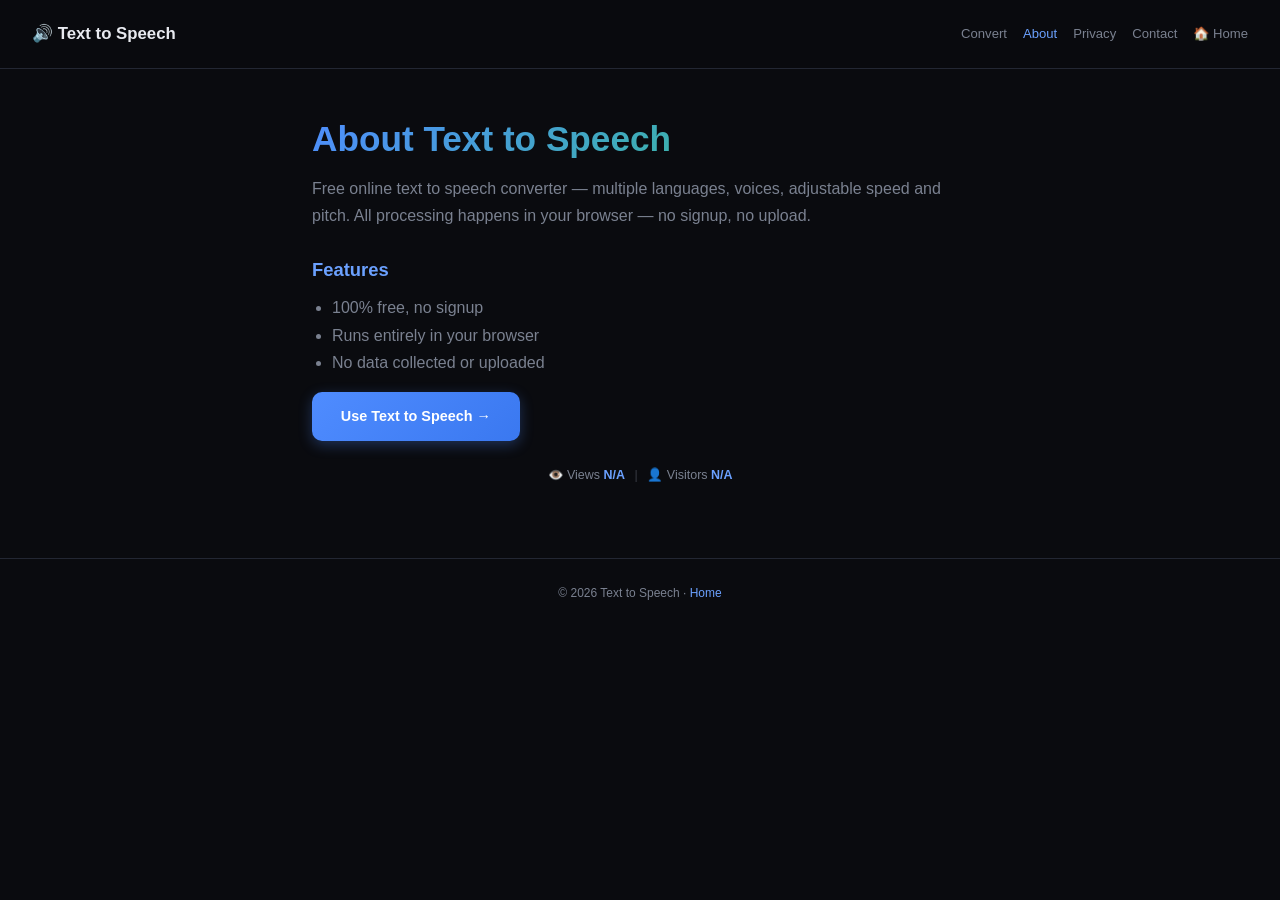
<file: about.html>
<!DOCTYPE html>
<html lang="en">
<head>
<meta charset="UTF-8"><meta name="viewport" content="width=device-width, initial-scale=1.0"><meta name="theme-color" content="#0a0b0f">
<meta name="description" content="About Text to Speech — Free online text to speech converter — multiple languages, voices, adjustable speed and pitch.">
<meta name="robots" content="index, follow"><link rel="canonical" href="https://jimmywithfiona.com/text-to-speech/about.html">
<link rel="icon" type="image/svg+xml" href="favicon.svg"><link rel="apple-touch-icon" href="apple-touch-icon.png">
<link rel="preconnect" href="https://pagead2.googlesyndication.com"><link rel="dns-prefetch" href="https://pagead2.googlesyndication.com"><link rel="preconnect" href="https://api.counterapi.dev"><link rel="dns-prefetch" href="https://api.counterapi.dev">
<script async src="https://pagead2.googlesyndication.com/pagead/js/adsbygoogle.js?client=ca-pub-1840337371416691" crossorigin="anonymous"></script>
<meta property="og:type" content="website"><meta property="og:site_name" content="Text to Speech"><meta property="og:title" content="About Text to Speech — Free Online Tool | Info">
<meta property="og:description" content="About Text to Speech — Free online text to speech converter — multiple languages, voices, adjustable speed and pitch.">
<meta property="og:url" content="https://jimmywithfiona.com/text-to-speech/about.html"><meta property="og:image" content="https://jimmywithfiona.com/text-to-speech/og.png"><meta property="og:locale" content="en_US">
<meta name="twitter:card" content="summary_large_image"><meta name="twitter:title" content="About Text to Speech — Free Online Tool | Info"><meta name="twitter:image" content="https://jimmywithfiona.com/text-to-speech/og.png">
<title>About Text to Speech — Free Online Tool | Info</title><link rel="stylesheet" href="css/style.css">
<script type="application/ld+json">{"@context":"https://schema.org","@type":"BreadcrumbList","itemListElement":[{"@type":"ListItem","position":1,"name":"Home","item":"https://jimmywithfiona.com/"},{"@type":"ListItem","position":2,"name":"Text to Speech","item":"https://jimmywithfiona.com/text-to-speech/"},{"@type":"ListItem","position":3,"name":"About","item":"https://jimmywithfiona.com/text-to-speech/about.html"}]}</script>
</head>
<body>
<nav class="navbar"><a class="brand" href="/text-to-speech/">🔊 Text to Speech</a><div class="nav-links"><a href="/text-to-speech/">Convert</a><a href="about.html" class="active">About</a><a href="privacy.html">Privacy</a><a href="contact.html">Contact</a><a href="/">🏠 Home</a></div></nav>
<main style="max-width:720px;">
<ins class="adsbygoogle" style="display:block" data-ad-client="ca-pub-1840337371416691" data-ad-slot="5549785669" data-ad-format="auto" data-full-width-responsive="true"></ins>
<script>(adsbygoogle = window.adsbygoogle || []).push({});</script>
<h1>About Text to Speech</h1>
<p style="color:var(--dim);">Free online text to speech converter — multiple languages, voices, adjustable speed and pitch. All processing happens in your browser — no signup, no upload.</p>
<h2>Features</h2>
<ul style="color:var(--dim);margin-left:1.25rem;"><li>100% free, no signup</li><li>Runs entirely in your browser</li><li>No data collected or uploaded</li></ul>
<a class="btn" href="/text-to-speech/" style="text-decoration:none;display:inline-block;margin-top:1rem;">Use Text to Speech →</a>
<div class="stats-footer">👁️ Views <strong id="pv">-</strong><span class="stat-divider">|</span>👤 Visitors <strong id="uv">-</strong></div>
</main>
<footer><p>© 2026 Text to Speech · <a href="/">Home</a></p></footer>
<script src="js/counter.js" defer></script>
<!-- I18N-FULL -->
<script>
(function(){
var lang=(navigator.language||navigator.userLanguage||'en').toLowerCase();
if(!lang.startsWith('zh'))return;
var ZH={"🔊 Text to Speech":"🔊 文字转语音","Convert":"转换","About":"关于","Privacy":"隐私","Contact":"联系","🏠 Home":"🏠 首页","About Text to Speech":"关于文字转语音","Free online text to speech converter — multiple languages, voices, adjustable speed and pitch. All processing happens in your browser — no signup, no upload.":"免费的在线文字转语音转换器 — 支持多种语言、语音、可调节速度和音调。所有处理均在浏览器中完成 — 无需注册、无需上传。","Features":"功能特点","100% free, no signup":"100%免费，无需注册","Runs entirely in your browser":"完全在浏览器中运行","No data collected or uploaded":"不收集或上传数据","Use Text to Speech →":"使用文字转语音 →","👁️ Views":"👁️ 浏览量","👤 Visitors":"👤 访客数","© 2026 Text to Speech ·":"© 2026 文字转语音 ·","Home":"首页"};
function walk(node){
if(node.nodeType===3){
var t=node.textContent,k=t.trim();
if(k&&ZH[k]){node.textContent=t.replace(k,ZH[k])}
}else if(node.nodeType===1&&node.tagName!=='SCRIPT'&&node.tagName!=='STYLE'&&node.tagName!=='NOSCRIPT'){
if(node.childNodes.length>1){
var full=node.textContent.trim();
if(ZH[full]){node.textContent=ZH[full];return}
}
for(var i=0;i<node.childNodes.length;i++){walk(node.childNodes[i])}
}
}
walk(document.body);
document.documentElement.lang='zh-CN';
var mo=new MutationObserver(function(muts){
muts.forEach(function(m){
if(m.type==='childList'){m.addedNodes.forEach(function(n){walk(n)})}
else if(m.type==='characterData'){walk(m.target)}
});
});
mo.observe(document.body,{childList:true,subtree:true,characterData:true});
})();
</script>
<!-- /I18N-FULL -->
</body>
</html>
</file>
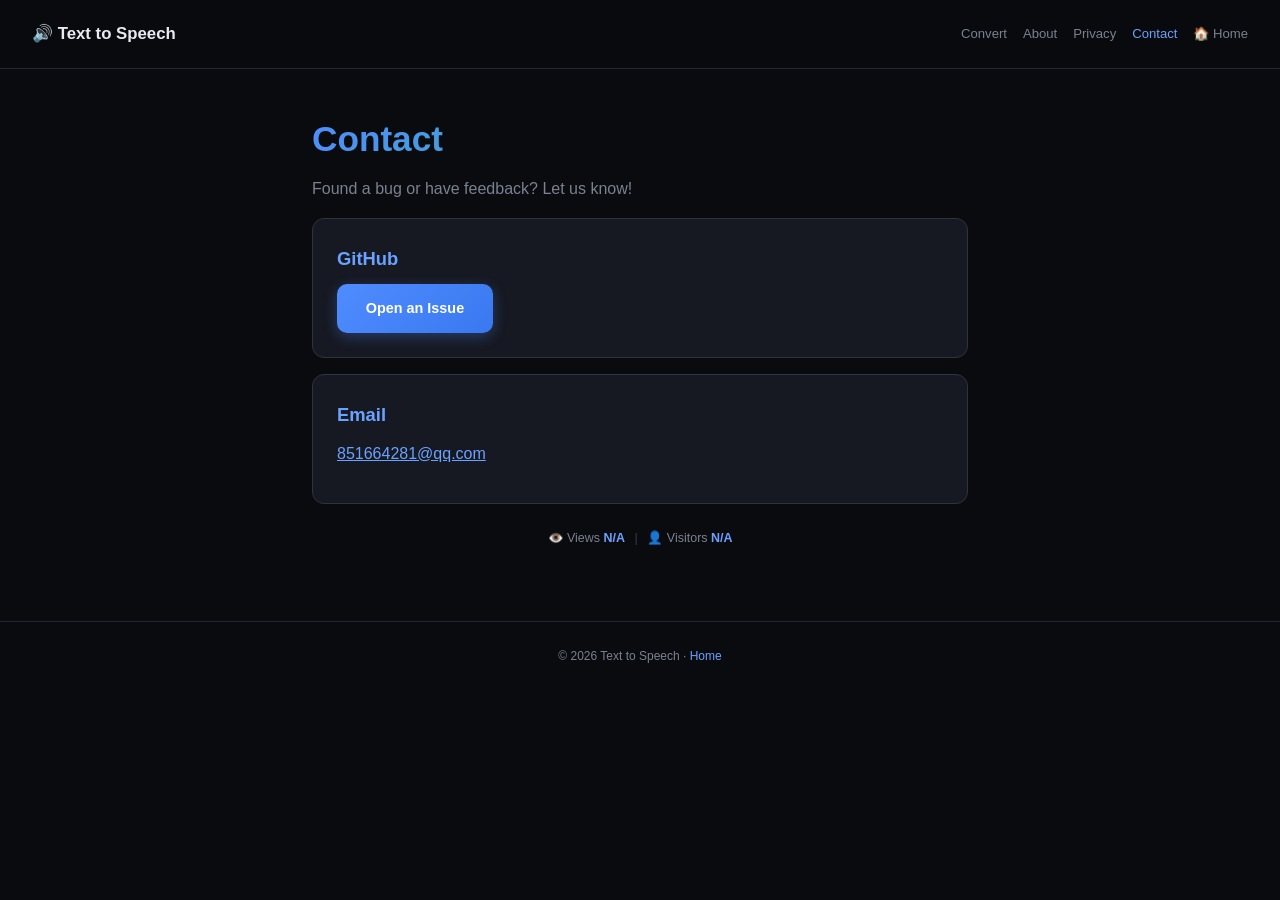
<file: contact.html>
<!DOCTYPE html>
<html lang="en">
<head>
<meta charset="UTF-8"><meta name="viewport" content="width=device-width, initial-scale=1.0"><meta name="theme-color" content="#0a0b0f">
<meta name="description" content="Contact Text to Speech — send feedback or report issues.">
<meta name="robots" content="index, follow"><link rel="canonical" href="https://jimmywithfiona.com/text-to-speech/contact.html">
<link rel="icon" type="image/svg+xml" href="favicon.svg"><link rel="apple-touch-icon" href="apple-touch-icon.png">
<link rel="preconnect" href="https://pagead2.googlesyndication.com"><link rel="dns-prefetch" href="https://pagead2.googlesyndication.com"><link rel="preconnect" href="https://api.counterapi.dev"><link rel="dns-prefetch" href="https://api.counterapi.dev">
<script async src="https://pagead2.googlesyndication.com/pagead/js/adsbygoogle.js?client=ca-pub-1840337371416691" crossorigin="anonymous"></script>
<meta property="og:type" content="website"><meta property="og:site_name" content="Text to Speech"><meta property="og:title" content="Contact Text to Speech — Feedback &amp; Support">
<meta property="og:description" content="Contact Text to Speech — send feedback or report issues.">
<meta property="og:url" content="https://jimmywithfiona.com/text-to-speech/contact.html"><meta property="og:image" content="https://jimmywithfiona.com/text-to-speech/og.png"><meta property="og:locale" content="en_US">
<meta name="twitter:card" content="summary_large_image"><meta name="twitter:title" content="Contact Text to Speech — Feedback &amp; Support"><meta name="twitter:image" content="https://jimmywithfiona.com/text-to-speech/og.png">
<title>Contact Text to Speech — Feedback &amp; Support</title><link rel="stylesheet" href="css/style.css">
<script type="application/ld+json">{"@context":"https://schema.org","@type":"BreadcrumbList","itemListElement":[{"@type":"ListItem","position":1,"name":"Home","item":"https://jimmywithfiona.com/"},{"@type":"ListItem","position":2,"name":"Text to Speech","item":"https://jimmywithfiona.com/text-to-speech/"},{"@type":"ListItem","position":3,"name":"Contact","item":"https://jimmywithfiona.com/text-to-speech/contact.html"}]}</script>
</head>
<body>
<nav class="navbar"><a class="brand" href="/text-to-speech/">🔊 Text to Speech</a><div class="nav-links"><a href="/text-to-speech/">Convert</a><a href="about.html">About</a><a href="privacy.html">Privacy</a><a href="contact.html" class="active">Contact</a><a href="/">🏠 Home</a></div></nav>
<main style="max-width:720px;">
<ins class="adsbygoogle" style="display:block" data-ad-client="ca-pub-1840337371416691" data-ad-slot="5549785669" data-ad-format="auto" data-full-width-responsive="true"></ins>
<script>(adsbygoogle = window.adsbygoogle || []).push({});</script>
<h1>Contact</h1>
<p style="color:var(--dim);">Found a bug or have feedback? Let us know!</p>
<div style="background:var(--card);border:1px solid var(--border2);border-radius:12px;padding:1.5rem;margin-top:1rem;"><h2 style="margin-top:0;color:var(--hover)">GitHub</h2><a class="btn" href="https://github.com/JimmyLLLL" target="_blank" rel="noopener" style="text-decoration:none;display:inline-block;">Open an Issue</a></div>
<div style="background:var(--card);border:1px solid var(--border2);border-radius:12px;padding:1.5rem;margin-top:1rem;"><h2 style="margin-top:0;color:var(--hover)">Email</h2><p><a href="mailto:851664281@qq.com" style="color:var(--hover);">851664281@qq.com</a></p></div>
<div class="stats-footer">👁️ Views <strong id="pv">-</strong><span class="stat-divider">|</span>👤 Visitors <strong id="uv">-</strong></div>
</main>
<footer><p>© 2026 Text to Speech · <a href="/">Home</a></p></footer>
<script src="js/counter.js" defer></script>
<!-- I18N-FULL -->
<script>
(function(){
var lang=(navigator.language||navigator.userLanguage||'en').toLowerCase();
if(!lang.startsWith('zh'))return;
var ZH={"🔊 Text to Speech":"🔊 文字转语音","Convert":"转换","About":"关于","Privacy":"隐私","Contact":"联系","🏠 Home":"🏠 首页","Found a bug or have feedback? Let us know!":"发现Bug或有反馈？请告诉我们！","Open an Issue":"提交 Issue","Email":"邮箱","👁️ Views":"👁️ 浏览量","👤 Visitors":"👤 访客数","© 2026 Text to Speech ·":"© 2026 文字转语音 ·","Home":"首页"};
function walk(node){
if(node.nodeType===3){
var t=node.textContent,k=t.trim();
if(k&&ZH[k]){node.textContent=t.replace(k,ZH[k])}
}else if(node.nodeType===1&&node.tagName!=='SCRIPT'&&node.tagName!=='STYLE'&&node.tagName!=='NOSCRIPT'){
if(node.childNodes.length>1){
var full=node.textContent.trim();
if(ZH[full]){node.textContent=ZH[full];return}
}
for(var i=0;i<node.childNodes.length;i++){walk(node.childNodes[i])}
}
}
walk(document.body);
document.documentElement.lang='zh-CN';
var mo=new MutationObserver(function(muts){
muts.forEach(function(m){
if(m.type==='childList'){m.addedNodes.forEach(function(n){walk(n)})}
else if(m.type==='characterData'){walk(m.target)}
});
});
mo.observe(document.body,{childList:true,subtree:true,characterData:true});
})();
</script>
<!-- /I18N-FULL -->
</body>
</html>
</file>
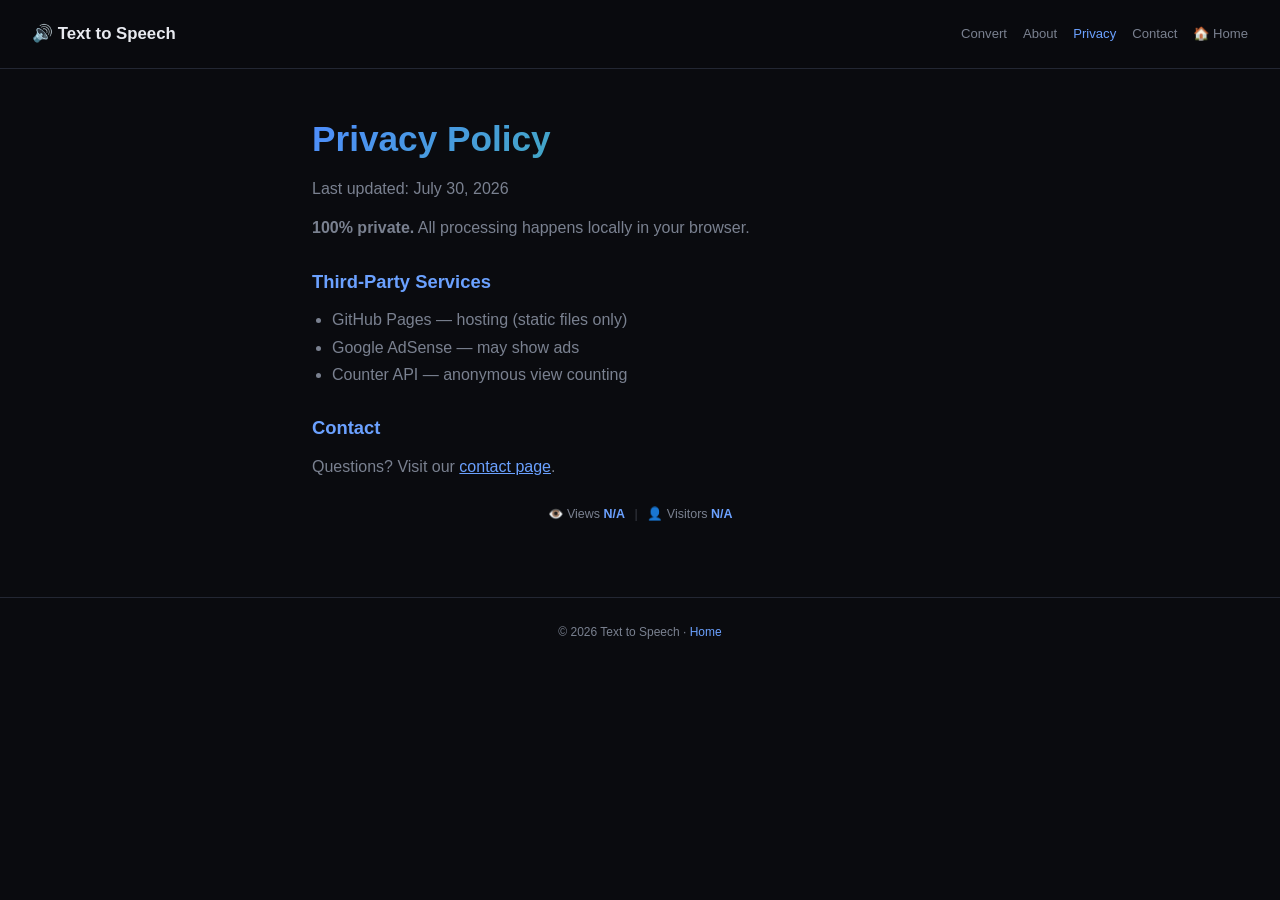
<file: privacy.html>
<!DOCTYPE html>
<html lang="en">
<head>
<meta charset="UTF-8"><meta name="viewport" content="width=device-width, initial-scale=1.0"><meta name="theme-color" content="#0a0b0f">
<meta name="description" content="Text to Speech privacy policy.">
<meta name="robots" content="index, follow"><link rel="canonical" href="https://jimmywithfiona.com/text-to-speech/privacy.html">
<link rel="icon" type="image/svg+xml" href="favicon.svg"><link rel="apple-touch-icon" href="apple-touch-icon.png">
<link rel="preconnect" href="https://pagead2.googlesyndication.com"><link rel="dns-prefetch" href="https://pagead2.googlesyndication.com"><link rel="preconnect" href="https://api.counterapi.dev"><link rel="dns-prefetch" href="https://api.counterapi.dev">
<script async src="https://pagead2.googlesyndication.com/pagead/js/adsbygoogle.js?client=ca-pub-1840337371416691" crossorigin="anonymous"></script>
<meta property="og:type" content="website"><meta property="og:site_name" content="Text to Speech"><meta property="og:title" content="Privacy Policy — Text to Speech | 100% Local">
<meta property="og:description" content="Text to Speech privacy policy.">
<meta property="og:url" content="https://jimmywithfiona.com/text-to-speech/privacy.html"><meta property="og:image" content="https://jimmywithfiona.com/text-to-speech/og.png"><meta property="og:locale" content="en_US">
<meta name="twitter:card" content="summary_large_image"><meta name="twitter:title" content="Privacy Policy — Text to Speech | 100% Local"><meta name="twitter:image" content="https://jimmywithfiona.com/text-to-speech/og.png">
<title>Privacy Policy — Text to Speech | 100% Local</title><link rel="stylesheet" href="css/style.css">
<script type="application/ld+json">{"@context":"https://schema.org","@type":"BreadcrumbList","itemListElement":[{"@type":"ListItem","position":1,"name":"Home","item":"https://jimmywithfiona.com/"},{"@type":"ListItem","position":2,"name":"Text to Speech","item":"https://jimmywithfiona.com/text-to-speech/"},{"@type":"ListItem","position":3,"name":"Privacy","item":"https://jimmywithfiona.com/text-to-speech/privacy.html"}]}</script>
</head>
<body>
<nav class="navbar"><a class="brand" href="/text-to-speech/">🔊 Text to Speech</a><div class="nav-links"><a href="/text-to-speech/">Convert</a><a href="about.html">About</a><a href="privacy.html" class="active">Privacy</a><a href="contact.html">Contact</a><a href="/">🏠 Home</a></div></nav>
<main style="max-width:720px;">
<ins class="adsbygoogle" style="display:block" data-ad-client="ca-pub-1840337371416691" data-ad-slot="5549785669" data-ad-format="auto" data-full-width-responsive="true"></ins>
<script>(adsbygoogle = window.adsbygoogle || []).push({});</script>
<h1>Privacy Policy</h1>
<p style="color:var(--dim);">Last updated: July 30, 2026</p>
<p style="color:var(--dim);"><strong>100% private.</strong> All processing happens locally in your browser.</p>
<h2>Third-Party Services</h2><ul style="color:var(--dim);margin-left:1.25rem;"><li>GitHub Pages — hosting (static files only)</li><li>Google AdSense — may show ads</li><li>Counter API — anonymous view counting</li></ul>
<h2>Contact</h2><p style="color:var(--dim);">Questions? Visit our <a href="contact.html">contact page</a>.</p>
<div class="stats-footer">👁️ Views <strong id="pv">-</strong><span class="stat-divider">|</span>👤 Visitors <strong id="uv">-</strong></div>
</main>
<footer><p>© 2026 Text to Speech · <a href="/">Home</a></p></footer>
<script src="js/counter.js" defer></script>
<!-- I18N-FULL -->
<script>
(function(){
var lang=(navigator.language||navigator.userLanguage||'en').toLowerCase();
if(!lang.startsWith('zh'))return;
var ZH={"🔊 Text to Speech":"🔊 文字转语音","Convert":"转换","About":"关于","Privacy":"隐私","Contact":"联系","🏠 Home":"🏠 首页","Privacy Policy":"隐私政策","Last updated: July 30, 2026":"最后更新：2026年7月30日","100% private.":"100%私密。","All processing happens locally in your browser.":"所有处理均在你的浏览器本地完成。","Third-Party Services":"第三方服务","GitHub Pages — hosting (static files only)":"GitHub Pages — 托管（仅静态文件）","Google AdSense — may show ads":"Google AdSense — 可能显示广告","Counter API — anonymous view counting":"Counter API — 匿名浏览计数","Questions? Visit our":"有疑问？请访问我们的","contact page":"联系页面","👁️ Views":"👁️ 浏览量","👤 Visitors":"👤 访客数","© 2026 Text to Speech ·":"© 2026 文字转语音 ·","Home":"首页"};
function walk(node){
if(node.nodeType===3){
var t=node.textContent,k=t.trim();
if(k&&ZH[k]){node.textContent=t.replace(k,ZH[k])}
}else if(node.nodeType===1&&node.tagName!=='SCRIPT'&&node.tagName!=='STYLE'&&node.tagName!=='NOSCRIPT'){
if(node.childNodes.length>1){
var full=node.textContent.trim();
if(ZH[full]){node.textContent=ZH[full];return}
}
for(var i=0;i<node.childNodes.length;i++){walk(node.childNodes[i])}
}
}
walk(document.body);
document.documentElement.lang='zh-CN';
var mo=new MutationObserver(function(muts){
muts.forEach(function(m){
if(m.type==='childList'){m.addedNodes.forEach(function(n){walk(n)})}
else if(m.type==='characterData'){walk(m.target)}
});
});
mo.observe(document.body,{childList:true,subtree:true,characterData:true});
})();
</script>
<!-- /I18N-FULL -->
</body>
</html>
</file>
<file: css/style.css>
*{margin:0;padding:0;box-sizing:border-box}
:root{--bg:#0a0b0f;--bg2:#11131a;--card:#161922;--card2:#1a1e28;--border:#232733;--border2:#2d3340;--text:#e8eaf0;--dim:#7a8190;--accent:#4f8cff;--hover:#6ba1ff;--green:#2ecc71;--red:#ff3b3b;--r:16px}
body{font-family:-apple-system,BlinkMacSystemFont,"Segoe UI",Roboto,sans-serif;background:var(--bg);color:var(--text);min-height:100vh;line-height:1.7;overflow-x:hidden}
.navbar{display:flex;justify-content:space-between;align-items:center;padding:.75rem 2rem;border-bottom:1px solid var(--border);position:sticky;top:0;background:rgba(10,11,15,.92);backdrop-filter:blur(12px);z-index:50}
.navbar .brand{font-weight:800;color:var(--text);text-decoration:none;font-size:1.05rem;display:flex;align-items:center;gap:.4rem}
.navbar .nav-links{display:flex;gap:1rem}
.navbar .nav-links a{color:var(--dim);text-decoration:none;font-size:.82rem;transition:color .2s;min-height:44px;display:inline-flex;align-items:center}
.navbar .nav-links a:hover,.navbar .nav-links a.active{color:var(--hover)}
main{max-width:800px;margin:0 auto;padding:2.5rem 2rem 3rem}
h1{font-size:2.2rem;margin-bottom:.4rem;background:linear-gradient(135deg,#4f8cff,#2ecc71);-webkit-background-clip:text;-webkit-text-fill-color:transparent;background-clip:text}
.subtitle{color:var(--dim);font-size:1rem;margin-bottom:1.5rem}
h2{font-size:1.15rem;margin:1.5rem 0 .6rem;color:var(--hover)}
p{margin-bottom:.75rem}a{color:var(--hover)}

.tool-card{background:var(--card);border:1px solid var(--border2);border-radius:var(--r);padding:1.5rem;margin-bottom:1.5rem}
.control-row{display:grid;grid-template-columns:1fr 1fr;gap:1rem;margin-bottom:1rem}
.control-row.three{grid-template-columns:1fr 1fr 1fr}
.control-group label{display:block;font-size:.78rem;color:var(--dim);margin-bottom:.4rem;text-transform:uppercase;letter-spacing:.05em;font-weight:600}
.control-group select{width:100%;background:var(--bg2);border:1px solid var(--border2);border-radius:10px;padding:.6rem .8rem;color:var(--text);font-size:.9rem;font-family:inherit;cursor:pointer}
.control-group select:focus{outline:none;border-color:var(--accent)}
.control-label{display:flex;justify-content:space-between;align-items:center}
.control-label .val{color:var(--accent);font-weight:700;font-family:"Courier New",monospace}
input[type="range"]{width:100%;padding:0;height:6px;-webkit-appearance:none;appearance:none;background:var(--bg2);border-radius:3px;border:none}
input[type="range"]::-webkit-slider-thumb{-webkit-appearance:none;width:20px;height:20px;background:var(--accent);border-radius:50%;cursor:pointer}
input[type="range"]::-moz-range-thumb{width:20px;height:20px;background:var(--accent);border-radius:50%;cursor:pointer;border:none}
textarea{width:100%;background:var(--bg2);border:1px solid var(--border2);border-radius:10px;padding:.8rem;color:var(--text);font-size:1rem;font-family:inherit;resize:vertical;min-height:120px;line-height:1.6}
textarea:focus{outline:none;border-color:var(--accent);box-shadow:0 0 0 3px rgba(79,140,255,.15)}
.btn-row{display:flex;gap:.6rem;flex-wrap:wrap;margin-top:1rem}
.btn{background:linear-gradient(135deg,var(--accent),#3a78f0);color:#fff;border:none;border-radius:10px;padding:.75rem 1.8rem;font-size:.9rem;font-weight:600;cursor:pointer;font-family:inherit;min-height:44px;box-shadow:0 4px 14px rgba(79,140,255,.3);transition:transform .1s}
.btn:hover{box-shadow:0 6px 20px rgba(79,140,255,.45)}
.btn:active{transform:scale(.97)}
.btn:disabled{opacity:.4;cursor:not-allowed}
.btn-success{background:linear-gradient(135deg,var(--green),#27ae60);box-shadow:0 4px 14px rgba(46,204,113,.3)}
.btn-secondary{background:var(--bg2);border:1px solid var(--border2);box-shadow:none}
.btn-secondary:hover{background:var(--card);box-shadow:none}

.status-msg{text-align:center;font-size:.85rem;color:var(--green);min-height:1.5rem;margin-top:.5rem}
.spinner{display:inline-block;width:16px;height:16px;border:2px solid rgba(255,255,255,.3);border-top-color:#fff;border-radius:50%;animation:spin .6s linear infinite;margin-right:.4rem;vertical-align:middle}
@keyframes spin{to{transform:rotate(360deg)}}

.voice-info{background:var(--bg2);border:1px solid var(--border2);border-radius:10px;padding:.8rem 1rem;font-size:.82rem;color:var(--dim);margin-bottom:1rem}
.voice-info strong{color:var(--hover)}

.stats-footer{text-align:center;margin:1.5rem 0;font-size:.78rem;color:var(--dim)}
.stats-footer strong{color:var(--hover);font-variant-numeric:tabular-nums}
.stat-divider{margin:0 .6rem;opacity:.4}
footer{text-align:center;padding:1.5rem 2rem;color:var(--dim);font-size:.75rem;border-top:1px solid var(--border)}
footer a{color:var(--hover);text-decoration:none}
.seo-section{color:var(--dim);font-size:.88rem;margin-top:2.5rem;line-height:1.8}
.seo-section h2{color:var(--text)}

@keyframes fade{0%{opacity:0}100%{opacity:1}}
@media(max-width:760px){main{padding:2rem 1rem 3rem}h1{font-size:1.6rem}.navbar{padding:.75rem 1rem}.navbar .nav-links{gap:.6rem}.control-row,.control-row.three{grid-template-columns:1fr}}
</file>
